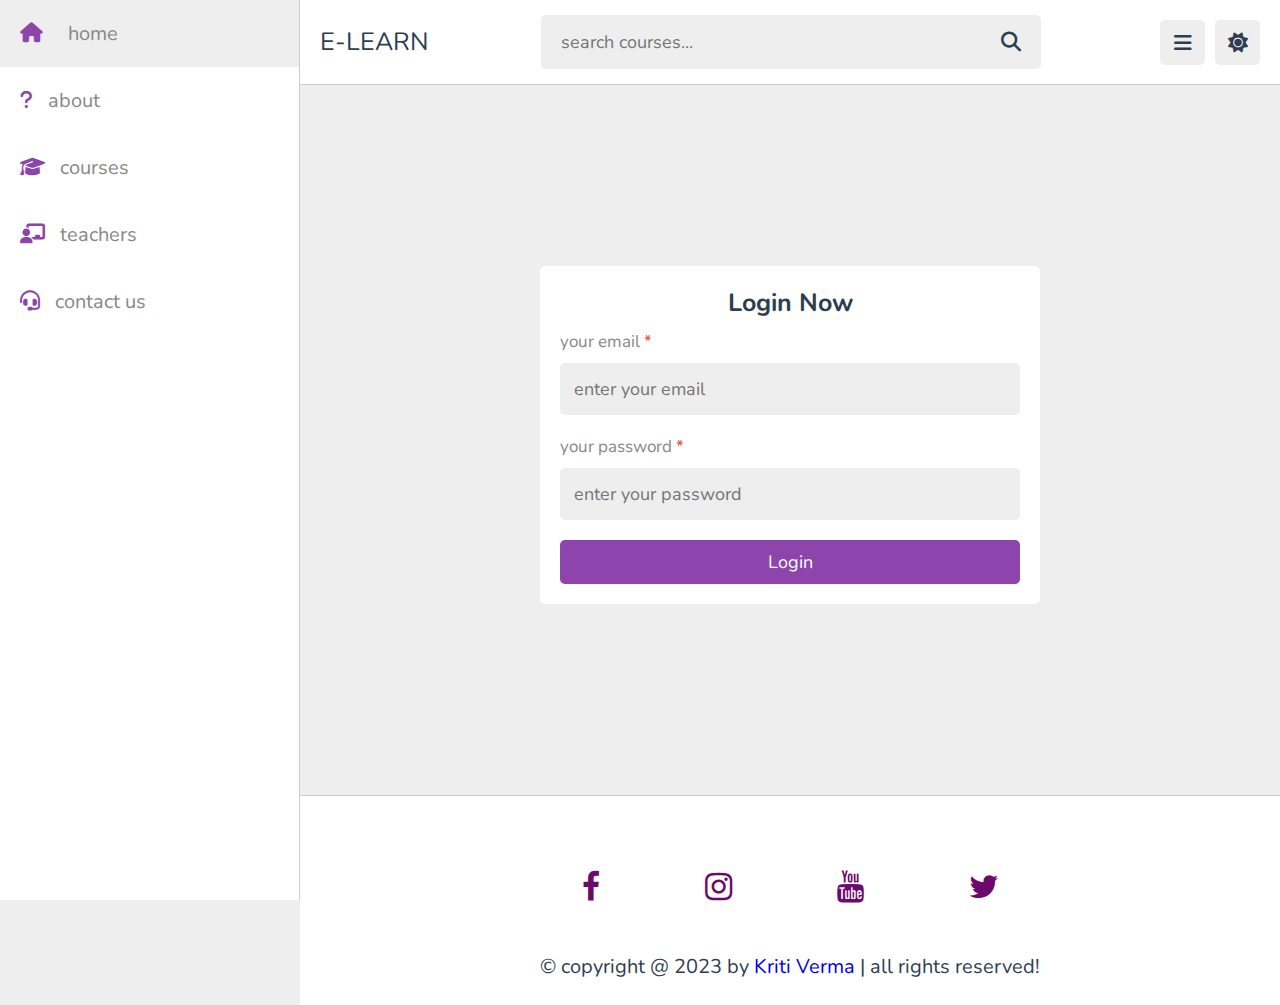
<file: login.html>
<!DOCTYPE html>
<html lang="en">
<head>
   <meta charset="UTF-8">
   <meta http-equiv="X-UA-Compatible" content="IE=edge">
   <meta name="viewport" content="width=device-width, initial-scale=1.0">
   <title>login</title>

   <!-- font awesome cdn link  -->
   <link rel="stylesheet" href="https://cdnjs.cloudflare.com/ajax/libs/font-awesome/6.1.2/css/all.min.css">
   <link rel="stylesheet" href="https://cdnjs.cloudflare.com/ajax/libs/font-awesome/4.7.0/css/font-awesome.min.css">


   <!-- custom css file link  -->
   <link rel="stylesheet" href="css/style.css">

</head>
<body>

<header class="header">
   
   <section class="flex">

      <a href="home.html" class="logo">E-LEARN</a>

      <form action="search.html" method="post" class="search-form">
         <input type="text" name="search_box" required placeholder="search courses..." maxlength="100">
         <button type="submit" class="fas fa-search"></button>
      </form>

      <div class="icons">
         <div id="menu-btn" class="fas fa-bars"></div>
         <div id="search-btn" class="fas fa-search"></div>
         <!-- <div id="user-btn" class="fas fa-user"></div> -->
         <div id="toggle-btn" class="fas fa-sun"></div>
      </div>

   </section>

</header>   

<div class="side-bar">

   <div id="close-btn">
      <i class="fas fa-times"></i>
   </div>

   <nav class="navbar">
      <a href="home.html"><i class="fas fa-home"></i><span>home</span></a>
      <a href="about.html"><i class="fas fa-question"></i><span>about</span></a>
      <a href="courses.html"><i class="fas fa-graduation-cap"></i><span>courses</span></a>
      <a href="teachers.html"><i class="fas fa-chalkboard-user"></i><span>teachers</span></a>
      <a href="contact.html"><i class="fas fa-headset"></i><span>contact us</span></a>
   </nav>

</div>

<section class="form-container">

   <form action="" method="post" enctype="multipart/form-data">
      <h3>login now</h3>
      <p>your email <span>*</span></p>
      <input type="email" name="email" placeholder="enter your email" required maxlength="50" class="box">
      <p>your password <span>*</span></p>
      <input type="password" name="pass" placeholder="enter your password" required maxlength="20" class="box">
      <input type="button" value="login" class="btn" onclick="callAleartLogin()">
   </form>

</section>

<footer class="footer">
   <div class="footer1">
       <div id="row">
       <a href="#"><i class="fa fa-facebook"></i></a>
       <a href="#"><i class="fa fa-instagram"></i></a>
       <a href="#"><i class="fa fa-youtube"></i></a>
       <a href="#"><i class="fa fa-twitter"></i></a>
       </div>
 
   &copy; copyright @ 2023 by <span><a href="https://www.linkedin.com/in/kriti-verma-3a7598259/">Kriti Verma</a></span> | all rights reserved!

</footer>

<!-- custom js file link  -->
<script src="js/script.js"></script>

   
</body>
</html>
</file>
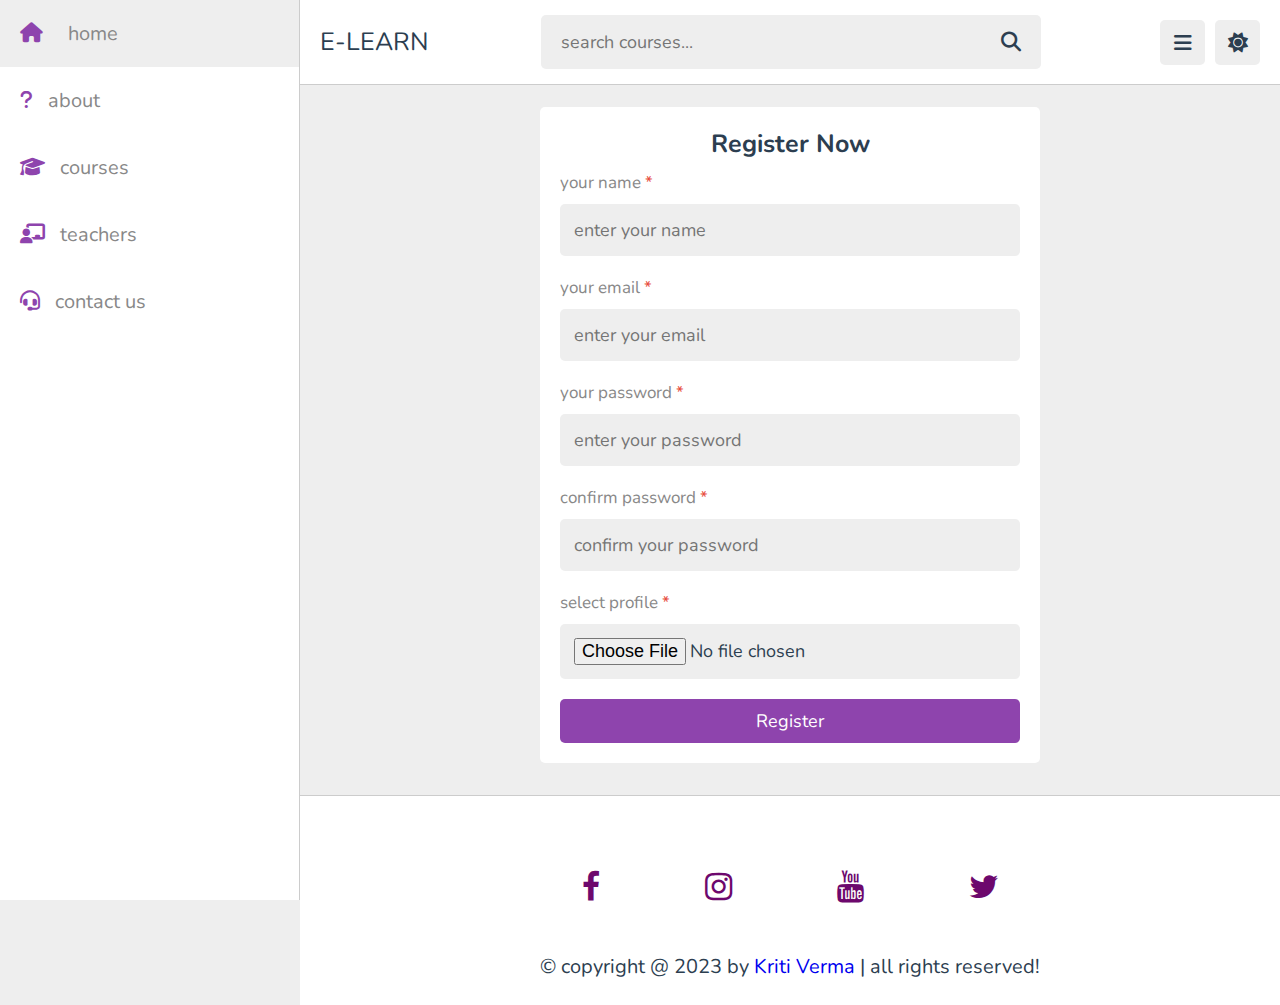
<file: register.html>
<!DOCTYPE html>
<html lang="en">
<head>
   <meta charset="UTF-8">
   <meta http-equiv="X-UA-Compatible" content="IE=edge">
   <meta name="viewport" content="width=device-width, initial-scale=1.0">
   <title>register</title>

   <!-- font awesome cdn link  -->
   <link rel="stylesheet" href="https://cdnjs.cloudflare.com/ajax/libs/font-awesome/6.1.2/css/all.min.css">
   <link rel="stylesheet" href="https://cdnjs.cloudflare.com/ajax/libs/font-awesome/4.7.0/css/font-awesome.min.css">


   <!-- custom css file link  -->
   <link rel="stylesheet" href="css/style.css">

</head>
<body>

<header class="header">
   
   <section class="flex">

      <a href="home.html" class="logo">E-LEARN</a>

      <form action="search.html" method="post" class="search-form">
         <input type="text" name="search_box" required placeholder="search courses..." maxlength="100">
         <button type="submit" class="fas fa-search"></button>
      </form>

      <div class="icons">
         <div id="menu-btn" class="fas fa-bars"></div>
         <div id="search-btn" class="fas fa-search"></div>
         <div id="toggle-btn" class="fas fa-sun"></div>
      </div>

   </section>

</header>   

<div class="side-bar">

   <div id="close-btn">
      <i class="fas fa-times"></i>
   </div>

  
   <nav class="navbar">
      <a href="home.html"><i class="fas fa-home"></i><span>home</span></a>
      <a href="about.html"><i class="fas fa-question"></i><span>about</span></a>
      <a href="courses.html"><i class="fas fa-graduation-cap"></i><span>courses</span></a>
      <a href="teachers.html"><i class="fas fa-chalkboard-user"></i><span>teachers</span></a>
      <a href="contact.html"><i class="fas fa-headset"></i><span>contact us</span></a>
   </nav>

</div>

<section class="form-container">

   <form action="" method="post" enctype="multipart/form-data">
      <h3>register now</h3>
      <p>your name <span>*</span></p>
      <input type="text" name="name" placeholder="enter your name" required maxlength="50" class="box">
      <p>your email <span>*</span></p>
      <input type="email" name="email" placeholder="enter your email" required maxlength="50" class="box">
      <p>your password <span>*</span></p>
      <input type="password" name="pass" placeholder="enter your password" required maxlength="20" class="box">
      <p>confirm password <span>*</span></p>
      <input type="password" name="c_pass" placeholder="confirm your password" required maxlength="20" class="box">
      <p>select profile <span>*</span></p>
      <input type="file" accept="image/*" required class="box">
      <input type="button" value="Register" class="btn" onclick=" callAleartRegister()">
   </form>

</section>
<footer class="footer">
   <div class="footer1">
      <div id="row">
      <a href="#"><i class="fa fa-facebook"></i></a>
      <a href="#"><i class="fa fa-instagram"></i></a>
      <a href="#"><i class="fa fa-youtube"></i></a>
      <a href="#"><i class="fa fa-twitter"></i></a>
      </div>

   &copy; copyright @ 2023 by <span><a href="https://www.linkedin.com/in/kriti-verma-3a7598259/">Kriti Verma</a></span> | all rights reserved!

</footer>

<!-- custom js file link  -->
<script src="js/script.js"></script>

   
</body>
</html>
</file>
<file: css/style.css>
@import url('https://fonts.googleapis.com/css2?family=Nunito:wght@200;300;400;500;600;700&display=swap');

:root{
   --main-color:#8e44ad;
   --red:#e74c3c;
   --orange:#f39c12;
   --light-color:#888;
   --light-bg:#eee;
   --black:#2c3e50;
   --white:#fff;
   --border:.1rem solid rgba(0,0,0,.2);
}

*{
   font-family: 'Nunito', sans-serif;
   margin:0; padding:0;
   box-sizing: border-box;
   outline: none; border:none;
   text-decoration: none;
}

*::selection{
   background-color: var(--main-color);
   color:#fff;
}

html{
   font-size: 62.5%;
   overflow-x: hidden;
}

html::-webkit-scrollbar{
   width: 1rem;
   height: .5rem;
}

html::-webkit-scrollbar-track{
   background-color: transparent;
}

html::-webkit-scrollbar-thumb{
   background-color: var(--main-color);
}

body{
   background-color: var(--light-bg);
   padding-left: 30rem;
}

body.dark{
   --light-color:#aaa;
   --light-bg:#333;
   --black:#fff;
   --white:#222;
   --border:.1rem solid rgba(255,255,255,.2);
}

body.active{
   padding-left: 0;
}

section{
   padding:2rem;
   margin: 0 auto;
   max-width: 1200px;
}

.heading{
   font-size: 2.5rem;
   color:var(--black);
   margin-bottom: 2.5rem;
   border-bottom: var(--border);
   padding-bottom: 1.5rem;
   text-transform: capitalize;
}

.inline-btn,
.inline-option-btn,
.inline-delete-btn,
.btn,
.delete-btn,
.option-btn{
   border-radius: .5rem;
   color:#fff;
   font-size: 1.8rem;
   cursor: pointer;
   text-transform: capitalize;
   padding:1rem 3rem;
   text-align: center;
   margin-top: 1rem;
}

.btn,
.delete-btn,
.option-btn{
   display: block;
   width: 100%;
}

.inline-btn,
.inline-option-btn,
.inline-delete-btn{
   display: inline-block;
}

.btn,
.inline-btn{
   background-color: var(--main-color);
}

.option-btn,
.inline-option-btn{
   background-color:var(--orange);
}

.delete-btn,
.inline-delete-btn{
   background-color: var(--red);
}

.inline-btn:hover,
.inline-option-btn:hover,
.inline-delete-btn:hover,
.btn:hover,
.delete-btn:hover,
.option-btn:hover{
   background-color: var(--black);
   color: var(--white);
}

.flex-btn{
   display: flex;
   gap: 1rem;
}

.header{
   position: sticky;
   top:0; left:0; right: 0;
   background-color: var(--white);
   z-index: 1000;
   border-bottom: var(--border);
}

.header .flex{
   display: flex;
   align-items: center;
   justify-content: space-between;
   position: relative;
   padding: 1.5rem 2rem;
}

.header .flex .logo{
   font-size: 2.5rem;
   color: var(--black);
}

.header .flex .search-form{
   width: 50rem;
   border-radius: .5rem;
   background-color: var(--light-bg);
   padding:1.5rem 2rem;
   display: flex;
   gap:2rem;

}

.header .flex .search-form input{
   width: 100%;
   font-size: 1.8rem;
   color:var(--black);
   background:none;
}

.header .flex .search-form button{
   background:none;
   font-size: 2rem;
   cursor: pointer;
   color:var(--black);
}

.header .flex .search-form button:hover{
   color: var(--main-color);
}

.header .flex .icons div{
   font-size: 2rem;
   color:var(--black);
   background-color: var(--light-bg);
   border-radius: .5rem;
   height: 4.5rem;
   width: 4.5rem;
   line-height: 4.5rem;
   cursor: pointer;
   text-align: center;
   margin-left: .7rem;
}

.header .flex .icons div:hover{
   background-color: var(--black);
   color:var(--white);
}

.header .flex .profile{
   position: absolute;
   top:120%; right: 2rem;
   background-color: var(--white);
   border-radius: .5rem;
   padding: 1.5rem;
   text-align: center;
   overflow: hidden;
   transform-origin: top right;
   transform: scale(0);
   transition: .2s linear;
   width: 30rem;
}

.header .flex .profile.active{
   transform: scale(1);
}

.header .flex .profile .image{
   height: 10rem;
   width: 10rem;
   border-radius: 50%;
   object-fit: contain;
   margin-bottom: 1rem;
}

.header .flex .profile .name{
   font-size: 2rem;
   color:var(--black);
   overflow: hidden;
   text-overflow: ellipsis;
   white-space: nowrap;
}

.header .flex .profile .role{
   font-size: 1.8rem;
   color: var(--light-color);
}

#search-btn{
   display: none;
}

.side-bar{
   position: fixed;
   top: 0; left: 0;
   width: 30rem;
   background-color: var(--white);
   height: 100vh;
   border-right: var(--border);
   z-index: 1200;
}

.side-bar #close-btn{
   text-align: right;
   padding: 2rem;
   display: none;
}

.side-bar #close-btn i{
   text-align: right;
   font-size: 2.5rem;
   background:var(--red);
   border-radius: .5rem;
   color:var(--white);
   cursor: pointer;
   height: 4.5rem;
   width: 4.5rem;
   line-height: 4.5rem;
   text-align: center;
}

.side-bar #close-btn i:hover{
   background-color: var(--black);
}

.side-bar .profile{
   padding:3rem 2rem;
   text-align: center;
}

.side-bar .profile .image{
   height: 10rem;
   width: 10rem;
   border-radius: 50%;
   object-fit: contain;
   margin-bottom: 1rem;
}

.side-bar .profile .name{
   font-size: 2rem;
   color:var(--black);
   overflow: hidden;
   text-overflow: ellipsis;
   white-space: nowrap;
}

.side-bar .profile .role{
   font-size: 1.8rem;
   color: var(--light-color);
}

.side-bar .navbar a{
   display: block;
   padding: 2rem;
   font-size: 2rem;
}

.side-bar .navbar a i{
   margin-right: 1.5rem;
   color:var(--main-color);
   transition: .2s linear;
}

.side-bar .navbar a span{
   color:var(--light-color);
}

.side-bar .navbar a:hover{
   background-color: var(--light-bg);
}

.side-bar .navbar a:hover i{
   margin-right: 2.5rem;
}

.side-bar.active{
   left: -30rem;
}

.home-grid .box-container{
   display: grid;
   grid-template-columns: repeat(auto-fit, 27.5rem);
   gap:1.5rem;
   justify-content: center;
   align-items: flex-start;
}

.home-grid .box-container .box{
   background-color: var(--white);
   border-radius: .5rem;
   padding:2rem;
}

.home-grid .box-container .box .title{
   font-size: 2rem;
   color: var(--black);
   text-transform: capitalize;
}

.home-grid .box-container .box .flex{
   display: flex;
   flex-wrap: wrap;
   gap: 1.5rem;
   margin-top: 2rem;
}

.home-grid .box-container .flex a{
   background-color: var(--light-bg);
   border-radius: .5rem;
   padding: 1rem 1.5rem;
   font-size: 1.5rem;
}

.home-grid .box-container .flex a i{
   margin-right: 1rem;
   color:var(--black);
}

.home-grid .box-container .flex a span{
   color:var(--light-color);
}

.home-grid .box-container .flex a:hover{
   background-color: var(--black);
}

.home-grid .box-container .flex a:hover span{
   color:var(--white);
}

.home-grid .box-container .flex a:hover i{
   color:var(--white);
}

.home-grid .box-container .tutor{
   padding: 1rem 0;
   font-size: 1.8rem;
   color:var(--light-color);
   line-height: 2;
}

.home-grid .box-container .likes{
   color:var(--light-color);
   font-size: 1.7rem;
   margin-top: 1.5rem;
}

.home-grid .box-container .likes span{
   color:var(--main-color);
}

.about .row{
   display: flex;
   align-items: center;
   flex-wrap: wrap;
   gap:1.5rem;
}

.about .row .image{
   flex: 1 1 40rem;
}

.about .row .image img{
   width: 100%;
   height: 50rem;
}

.about .row .content{
   flex: 1 1 40rem;
}

.about .row .content p{
   font-size: 1.7rem;
   line-height: 2;
   color: var(--light-color);
   padding: 1rem 0;
}

.about .row .content h3{
   font-size: 3rem;
   color:var(--black);
   text-transform: capitalize;
}

.about .box-container{
   display: grid;
   grid-template-columns: repeat(auto-fit, minmax(27rem, 1fr));
   gap:1.5rem;
   justify-content: center;
   align-items: flex-start;
   margin-top: 3rem;
}

.about .box-container .box{
   border-radius: .5rem;
   background-color: var(--white);
   padding: 2rem;
   display: flex;
   align-items: center;
   gap: 2.5rem;
}

.about .box-container .box i{
   font-size: 4rem;
   color: var(--main-color);
}

.about .box-container .box h3{
   font-size: 2.5rem;
   color: var(--black);
   margin-bottom: .3rem;
}

.about .box-container .box p{
   font-size: 1.7rem;
   color:var(--light-color);
}

.reviews .box-container{
   display: grid;
   grid-template-columns: repeat(auto-fit, minmax(30rem, 1fr));
   gap:1.5rem;
   justify-content: center;
   align-items: flex-start;
}

.reviews .box-container .box{
   border-radius: .5rem;
   background-color: var(--white);
   padding: 2rem;
}

.reviews .box-container .box p{
   line-height: 1.7;
   font-size: 1.7rem;
   color: var(--light-color);
}

.reviews .box-container .box .student{
   margin-top: 2rem;
   display: flex;
   align-items: center;
   gap: 1.5rem;
}

.reviews .box-container .box .student img{
   height: 5rem;
   width: 5rem;
   object-fit: cover;
   border-radius: 50%;
}

.reviews .box-container .box .student h3{
   font-size: 2rem;
   color: var(--black);
   margin-bottom: .3rem;
}

.reviews .box-container .box .student .stars{
   font-size: 1.5rem;
   color:var(--orange);
}

.courses .box-container{
   display: grid;
   grid-template-columns: repeat(auto-fit, minmax(30rem, 1fr));
   gap:1.5rem;
   justify-content: center;
   align-items: flex-start;
}

.courses .box-container .box{
   border-radius: .5rem;
   background-color: var(--white);
   padding: 2rem;
}

.courses .box-container .box .tutor{
   display: flex;
   align-items: center;
   gap: 1.5rem;
   margin-bottom: 2.5rem;
}

.courses .box-container .box .tutor img{
   height: 5rem;
   width: 5rem;
   border-radius: 50%;
   object-fit: cover;
}

.courses .box-container .box .tutor h3{
   font-size: 1.8rem;
   color: var(--black);
   margin-bottom: .2rem;
}

.courses .box-container .box .tutor span{
   font-size: 1.3rem;
   color:var(--light-color);
}

.courses .box-container .box .thumb{
   position: relative;
}

.courses .box-container .box .thumb span{
   position: absolute;
   top:1rem; left: 1rem;
   border-radius: .5rem;
   padding: .5rem 1.5rem;
   background-color: rgba(0,0,0,.3);
   color: #fff;
   font-size: 1.5rem;
}

.courses .box-container .box .thumb img{
   width: 100%;
   height: 20rem;
   object-fit: cover;
   border-radius: .5rem;
}

.courses .box-container .box .title{
   font-size: 2rem;
   color: var(--black);
   padding-bottom: .5rem;
   padding-top: 1rem;
}

.courses .more-btn{
   text-align: center;
   margin-top: 2rem;
}

.playlist-details .row{
   display: flex;
   align-items: flex-end;
   gap:3rem;
   flex-wrap: wrap;
   background-color: var(--white);
   padding: 2rem;
}

.playlist-details .row .column{
   flex: 1 1 40rem;
}

.playlist-details .row .column .save-playlist{
   margin-bottom: 1.5rem;
}

.playlist-details .row .column .save-playlist button{
   border-radius: .5rem;
   background-color: var(--light-bg);
   padding:1rem 1.5rem;
   cursor: pointer;
}

.playlist-details .row .column .save-playlist button i{
   font-size: 2rem;
   color:var(--black);
   margin-right: .8rem;
}

.playlist-details .row .column .save-playlist button span{
   font-size: 1.8rem;
   color:var(--light-color);
}

.playlist-details .row .column .save-playlist button:hover{
   background-color: var(--black);
}

.playlist-details .row .column .save-playlist button:hover i{
   color:var(--white);
}

.playlist-details .row .column .save-playlist button:hover span{
   color:var(--white);
}

.playlist-details .row .column .thumb{
   position: relative;
}

.playlist-details .row .column .thumb span{
   font-size: 1.8rem;
   color: #fff;
   background-color: rgba(0,0,0,.3);
   border-radius: .5rem;
   position: absolute;
   top: 1rem; left: 1rem;
   padding: .5rem 1.5rem;
}

.playlist-details .row .column .thumb img{
   height: 30rem;
   width: 100%;
   object-fit: cover;
   border-radius: .5rem;
}

.playlist-details .row .column .tutor{
   display: flex;
   align-items: center;
   gap: 2rem;
   margin-bottom: 2rem;
}

.playlist-details .row .column .tutor img{
   height: 7rem;
   width: 7rem;
   border-radius: 50%;
   object-fit: cover;
}

.playlist-details .row .column .tutor h3{
   font-size: 2rem;
   color:var(--black);
   margin-bottom: .2rem;
}

.playlist-details .row .column .tutor span{
   font-size: 1.5rem;
   color: var(--light-color);
}

.playlist-details .row .column .details h3{
   font-size: 2rem;
   color: var(--black);
   text-transform: capitalize;
}

.playlist-details .row .column .details p{
   padding: 1rem 0;
   line-height: 2;
   font-size: 1.8rem;
   color: var(--light-color);
}

.playlist-videos .box-container{
   display: grid;
   grid-template-columns: repeat(auto-fit, minmax(30rem, 1fr));
   gap:1.5rem;
   justify-content: center;
   align-items: flex-start;
}

.playlist-videos .box-container .box{
   background-color: var(--white);
   border-radius: .5rem;
   padding: 2rem;
   position: relative;
}

.playlist-videos .box-container .box i{
   position: absolute;
   top: 2rem; left: 2rem; right: 2rem;
   height: 20rem;
   border-radius: .5rem;
   background-color: rgba(0,0,0,.3);
   display: flex;
   align-items: center;
   justify-content: center;
   font-size: 5rem;
   color: #fff;
   display: none;
}

.playlist-videos .box-container .box:hover i{
   display: flex;
}

.playlist-videos .box-container .box img{
   width: 100%;
   height: 20rem;
   object-fit: cover;
   border-radius: .5rem;
}

.playlist-videos .box-container .box h3{
   margin-top: 1.5rem;
   font-size: 1.8rem;
   color: var(--black);
}

.playlist-videos .box-container .box:hover h3{
   color: var(--main-color);
}

.watch-video .video-container{
   background-color: var(--white);
   border-radius: .5rem;
   padding: 2rem;
}

.watch-video .video-container .video{
   position: relative;
   margin-bottom: 1.5rem;
}

.watch-video .video-container .video video{
   border-radius: .5rem;
   width: 100%;
   object-fit: contain;
   background-color: #000;
}

.watch-video .video-container .title{
   font-size: 2rem;
   color: var(--black);
}

.watch-video .video-container .info{
   display: flex;
   margin-top: 1.5rem;
   margin-bottom: 2rem;
   border-bottom: var(--border);
   padding-bottom: 1.5rem;
   gap: 2.5rem;
   align-items: center;
}

.watch-video .video-container .info p{
   font-size: 1.6rem;
}

.watch-video .video-container .info p span{
   color: var(--light-color);
}

.watch-video .video-container .info i{
   margin-right: 1rem;
   color: var(--main-color);
}

.watch-video .video-container .tutor{
   display: flex;
   align-items: center;
   gap: 2rem;
   margin-bottom: 1rem;
}

.watch-video .video-container .tutor img{
   border-radius: 50%;
   height: 5rem;
   width: 5rem;
   object-fit: cover;
}

.watch-video .video-container .tutor h3{
   font-size: 2rem;
   color: var(--black);
   margin-bottom: .2rem;
}

.watch-video .video-container .tutor span{
   font-size: 1.5rem;
   color: var(--light-color);
}

.watch-video .video-container .flex{
   display: flex;
   align-items: center;
   justify-content: space-between;
   gap: 1.5rem;
}

.watch-video .video-container .flex button{
   border-radius: .5rem;
   padding: 1rem 1.5rem;
   font-size: 1.8rem;
   cursor: pointer;
   background-color: var(--light-bg);
}

.watch-video .video-container .flex button i{
   margin-right: 1rem;
   color: var(--black);
}

.watch-video .video-container .flex button span{
   color: var(--light-color);
}

.watch-video .video-container .flex button:hover{
   background-color: var(--black);
}

.watch-video .video-container .flex button:hover i{
   color: var(--white);
}

.watch-video .video-container .flex button:hover span{
   color: var(--white);
}

.watch-video .video-container .description{
   line-height: 1.5;
   font-size: 1.7rem;
   color: var(--light-color);
   margin-top: 2rem;
}

.comments .add-comment{
   background-color: var(--white);
   border-radius: .5rem;
   padding: 2rem;
   margin-bottom: 3rem;
}

.comments .add-comment h3{
   font-size: 2rem;
   color: var(--black);
   margin-bottom: 1rem;
}

.comments .add-comment textarea{
   height: 20rem;
   resize: none;
   background-color: var(--light-bg);
   border-radius: .5rem;
   border: var(--border);
   padding: 1.4rem;
   font-size: 1.8rem;
   color: var(--black);
   width: 100%;
   margin: .5rem 0;
}

.comments .box-container{
   display: grid;
   gap: 2.5rem;
   background-color: var(--white);
   padding: 2rem;
   border-radius: .5rem;
}

.comments .box-container .box .user{
   display: flex;
   align-items: center;
   gap: 1.5rem;
   margin-bottom: 2rem;
}

.comments .box-container .box .user img{
   height: 5rem;
   width: 5rem;
   border-radius: 50%;
}

.comments .box-container .box .user h3{
   font-size: 2rem;
   color: var(--black);
   margin-bottom: .2rem;
}

.comments .box-container .box .user span{
   font-size: 1.5rem;
   color: var(--light-color);
}

.comments .box-container .box .comment-box{
   border-radius: .5rem;
   background-color: var(--light-bg);
   padding:1rem 1.5rem;
   white-space: pre-line;
   margin: .5rem 0;
   font-size: 1.8rem;
   color: var(--black);
   line-height: 1.5;
   position: relative;
   z-index: 0;
}

.comments .box-container .box .comment-box::before{
   content: '';
   position: absolute;
   top: -1rem; left: 1.5rem;
   background-color: var(--light-bg);
   height: 1.2rem;
   width: 2rem;
   clip-path: polygon(50% 0%, 0% 100%, 100% 100%);
}

.teachers .search-tutor{
   margin-bottom: 2rem;
   border-radius: .5rem;
   background-color: var(--white);
   padding: 1.5rem 2rem;
   display: flex;
   align-items: center;
   gap: 1.5rem;
}

.teachers .search-tutor input{
   width: 100%;
   background: none;
   font-size: 1.8rem;
   color: var(--black);
}

.teachers .search-tutor button{
   font-size: 2rem;
   color: var(--black);
   cursor: pointer;
   background:none;
}

.teachers .search-tutor button:hover{
   color: var(--main-color);
}

.teachers .box-container{
   display: grid;
   grid-template-columns: repeat(auto-fit, minmax(30rem, 1fr));
   gap:1.5rem;
   justify-content: center;
   align-items: flex-start;
}

.teachers .box-container .box{
   background-color: var(--white);
   border-radius: .5rem;
   padding: 2rem;
}

.teachers .box-container .offer{
   text-align: center;
}

.teachers .box-container .offer h3{
   font-size: 2.5rem;
   color: var(--black);
   text-transform: capitalize;
   padding-bottom: .5rem;
}

.teachers .box-container .offer p{
   line-height: 1.7;
   padding: .5rem 0;
   color: var(--light-color);
   font-size: 1.7rem;
}

.teachers .box-container .box .tutor{
   display: flex;
   align-items: center;
   gap:2rem;
   margin-bottom: 1.5rem;
}

.teachers .box-container .box .tutor img{
   height: 5rem;
   width: 5rem;
   border-radius: 50%;
}

.teachers .box-container .box .tutor h3{
   font-size: 2rem;
   color: var(--black);
   margin-bottom: .2rem;
}

.teachers .box-container .box .tutor span{
   font-size: 1.6rem;
   color: var(--light-color);
}

.teachers .box-container .box p{
   padding: .5rem 0;
   font-size: 1.7rem;
   color: var(--light-color);
}

.teachers .box-container .box p span{
   color: var(--main-color);
}

.teacher-profile .details{
   text-align: center;
   background-color: var(--white);
   border-radius: .5rem;
   padding: 2rem;
}

.teacher-profile .details .tutor img{
   height: 10rem;
   width: 10rem;
   border-radius: 50%;
   object-fit: cover;
   margin-bottom: 1rem;
}

.teacher-profile .details .tutor h3{
   font-size: 2rem;
   color: var(--black);
}

.teacher-profile .details .tutor span{
   color: var(--light-color);
   font-size: 1.7rem;
}

.teacher-profile .details .flex{
   display: flex;
   flex-wrap: wrap;
   gap: 1.5rem;
   margin-top: 2rem;
}

.teacher-profile .details .flex p{
   flex: 1 1 20rem;
   border-radius: .5rem;
   background-color: var(--light-bg);
   padding: 1.2rem 2rem;
   font-size: 1.8rem;
   color: var(--light-color);
}

.teacher-profile .details .flex p span{
   color: var(--main-color);
}

.user-profile .info{
   background-color: var(--white);
   border-radius: .5rem;
   padding: 2rem;
}

.user-profile .info .user{
   text-align: center;
   margin-bottom: 2rem;
   padding: 1rem;
}

.user-profile .info .user img{
   height: 10rem;
   width: 10rem;
   border-radius: 50%;
   object-fit: cover;
   margin-bottom: 1rem;
}

.user-profile .info .user h3{
   font-size: 2rem;
   color: var(--black);
}

.user-profile .info .user p{
   font-size: 1.7rem;
   color: var(--light-color);
   padding: .3rem 0;
}

.user-profile .info .box-container{
   display: flex;
   flex-wrap: wrap;
   gap: 1.5rem;
}

.user-profile .info .box-container .box{
   background-color: var(--light-bg);
   border-radius: .5rem;
   padding: 2rem;
   flex: 1 1 25rem;
}

.user-profile .info .box-container .box .flex{
   display: flex;
   align-items: center;
   gap: 2rem;
   margin-bottom: 1rem;
}

.user-profile .info .box-container .box .flex i{
   font-size:2rem;
   color: var(--white);
   background-color: var(--black);
   text-align: center;
   border-radius: .5rem;
   height: 5rem;
   width: 5rem;
   line-height: 4.9rem;
}

.user-profile .info .box-container .box .flex span{
   font-size: 2.5rem;
   color: var(--main-color);
}

.user-profile .info .box-container .box .flex p{
   color: var(--light-color);
   font-size: 1.7rem;
}

.contact .row{
   display: flex;
   align-items: center;
   flex-wrap: wrap;
   gap: 1.5rem;
}

.contact .row .image{
   flex: 1 1 50rem;
}

.contact .row .image img{
   width: 100%;
}

.contact .row form{
   flex: 1 1 30rem;
   background-color: var(--white);
   padding: 2rem;
   text-align: center;
}

.contact .row form h3{
   margin-bottom: 1rem;
   text-transform: capitalize;
   color:var(--black);
   font-size: 2.5rem;
}

.contact .row form .box{
   width: 100%;
   border-radius: .5rem;
   background-color: var(--light-bg);
   margin: 1rem 0;
   padding: 1.4rem;
   font-size: 1.8rem;
   color: var(--black);
}

.contact .row form textarea{
   height: 20rem;
   resize: none;
}

.contact .box-container{
   display: grid;
   grid-template-columns: repeat(auto-fit, minmax(30rem, 1fr));
   gap:1.5rem;
   justify-content: center;
   align-items: flex-start;
   margin-top: 3rem;
}

.contact .box-container .box{
   text-align: center;
   background-color: var(--white);
   border-radius: .5rem;
   padding: 3rem;
}

.contact .box-container .box i{
   font-size: 3rem;
   color: var(--main-color);
   margin-bottom: 1rem;
}

.contact .box-container .box h3{
   font-size: 2rem;
   color:var(--black);
   margin: 1rem 0;
}

.contact .box-container .box a{
   display: block;
   padding-top: .5rem;
   font-size: 1.8rem;
   color: var(--light-color);
}

.contact .box-container .box a:hover{
   text-decoration: underline;
   color:var(--black);
}

.form-container{
   min-height: calc(100vh - 20rem);
   display: flex;
   align-items: center;
   justify-content: center;
}

.form-container form{
   background-color: var(--white);
   border-radius: .5rem;
   padding: 2rem;
   width: 50rem;
}

.form-container form h3{
   font-size: 2.5rem;
   text-transform: capitalize;
   color: var(--black);
   text-align: center;
}

.form-container form p{
   font-size: 1.7rem;
   color: var(--light-color);
   padding-top: 1rem;
}

.form-container form p span{
   color: var(--red);
}

.form-container form .box{
   font-size: 1.8rem;
   color: var(--black);
   border-radius: .5rem;
   padding: 1.4rem;
   background-color: var(--light-bg);
   width: 100%;
   margin: 1rem 0;
}






.footer{
   background-color: var(--white);
   border-top: var(--border);
   /* position: sticky; */
   bottom: 0; left: 0; right: 0;
   text-align: center;
   font-size: 2rem;
   padding:2.5rem 2rem;
   color:var(--black);
   margin-top: 1rem;
   z-index: 1000;
   /* padding-bottom: 9.5rem; */
}

.footer span{
   color:var(--main-color);
}



@media (max-width:1200px){

   body{
      padding-left: 0;
   }

   .side-bar{
      left: -30rem;
      transition: .2s linear;
   }

   .side-bar #close-btn{
      display: block;
   }

   .side-bar.active{
      left: 0;
      box-shadow: 0 0 0 100vw rgba(0,0,0,.8);
      border-right: 0;
   }

}

@media (max-width:991px){

   html{
      font-size: 55%;
   }

}

@media (max-width:768px){

   #search-btn{
      display: inline-block;
   }

   .header .flex .search-form{
      position: absolute;
      top: 99%; left: 0; right: 0;
      border-top: var(--border);
      border-bottom: var(--border);
      background-color: var(--white);
      border-radius: 0;
      width: auto;
      padding: 2rem;
      clip-path: polygon(0 0, 100% 0, 100% 0, 0 0);
      transition: .2s linear;
   }

   .header .flex .search-form.active{
      clip-path: polygon(0 0, 100% 0, 100% 100%, 0 100%);
   }

}

@media (max-width:450px){

   html{
      font-size: 50%;
   }

   .flex-btn{
      gap: 0;
      flex-flow: column;
   }

   .home-grid .box-container{
      grid-template-columns: 1fr;
   }

   .about .row .image img{
      height: 25rem;
   }

}
#row i{
   padding: 50px;
   font-size: xx-large;
   color: rgb(109, 8, 109);
}

.dashboard {
   display: flex;
   justify-content: space-around;
   padding: 20px;
   
}

.metrics, .progress {
   width: 45%;
   margin-top: 30px;
   border: 2px solid #090909;
   padding: 10px;
   font-size: x-large;
   padding: 10px;
}

.metric {
   margin: 10px 0;
   font-size: x-large;
}

.progress-bar {
   background-color: #fff9f9;
   height: 20px;
   position: relative;
   border: 1px solid black;
   
}

.progress-value {
   width: 0;
   height: 100%;
   background-color: #5708c6;
   transition: width 0.5s;
}
</file>
